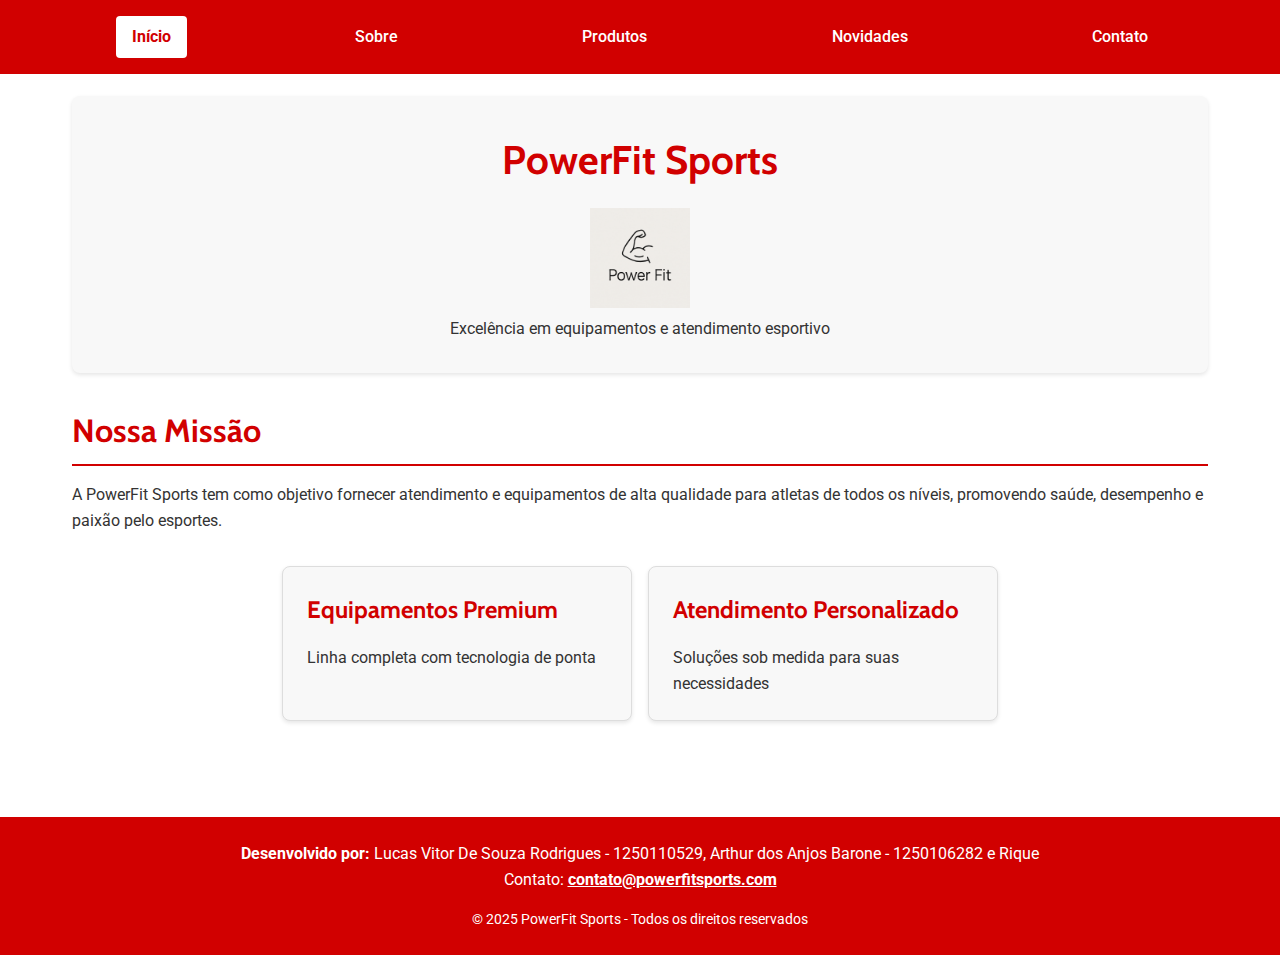
<file: index.html>
<!DOCTYPE html>
<html lang="pt-br">

<head>
    <meta charset="UTF-8">
    <meta name="viewport" content="width=device-width, initial-scale=1.0">
    <title>PowerFit Sports - Página Principal</title>
    <link rel="stylesheet" href="estilo.css">
    <link rel="preconnect" href="https://fonts.googleapis.com">
    <link rel="preconnect" href="https://fonts.gstatic.com" crossorigin>
    <link
        href="https://fonts.googleapis.com/css2?family=Cabin:ital,wght@0,400..700;1,400..700&family=Roboto:wght@400;700&display=swap"
        rel="stylesheet">
</head>

<body>
    <header class="cabecalho">
        <div class="menu-container">
            <nav class="menu">
                <a class="ativo" href="index.html">Início</a>
                <a href="sobre.html">Sobre</a>
                <a href="produtos.html">Produtos</a>
                <a href="novidades.html">Novidades</a>
                <a href="contato.html">Contato</a>
            </nav>
        </div>
    </header>

    <main class="conteudo-principal">
        <section class="banner">
            <h1>PowerFit Sports</h1> <img src="logobranca.png" alt="" width="100" height="100">
            <p>Excelência em equipamentos e atendimento esportivo</p>
        </section>

        <section class="destaques">
            <h2>Nossa Missão</h2>
            <p>A PowerFit Sports tem como objetivo fornecer atendimento e equipamentos de alta qualidade para atletas de
                todos os níveis, promovendo saúde, desempenho e paixão pelo esportes.</p>

            <div class="cards">
                <div class="card">
                    <h3>Equipamentos Premium</h3>
                    <p>Linha completa com tecnologia de ponta</p>
                </div>
                <div class="card">
                    <h3>Atendimento Personalizado</h3>
                    <p>Soluções sob medida para suas necessidades</p>
                </div>
            </div>
        </section>
    </main>

    <footer class="rodape">
        <p> <strong>Desenvolvido por:</strong> Lucas Vitor De Souza Rodrigues - 1250110529, Arthur dos Anjos Barone - 1250106282  e Rique</p>
        <p>Contato: <a href="mailto:contato@powerfitsports.com">contato@powerfitsports.com</a></p>
        <p class="copyright">&copy; 2025 PowerFit Sports - Todos os direitos reservados</p>
    </footer>
</body>

</html>
</file>
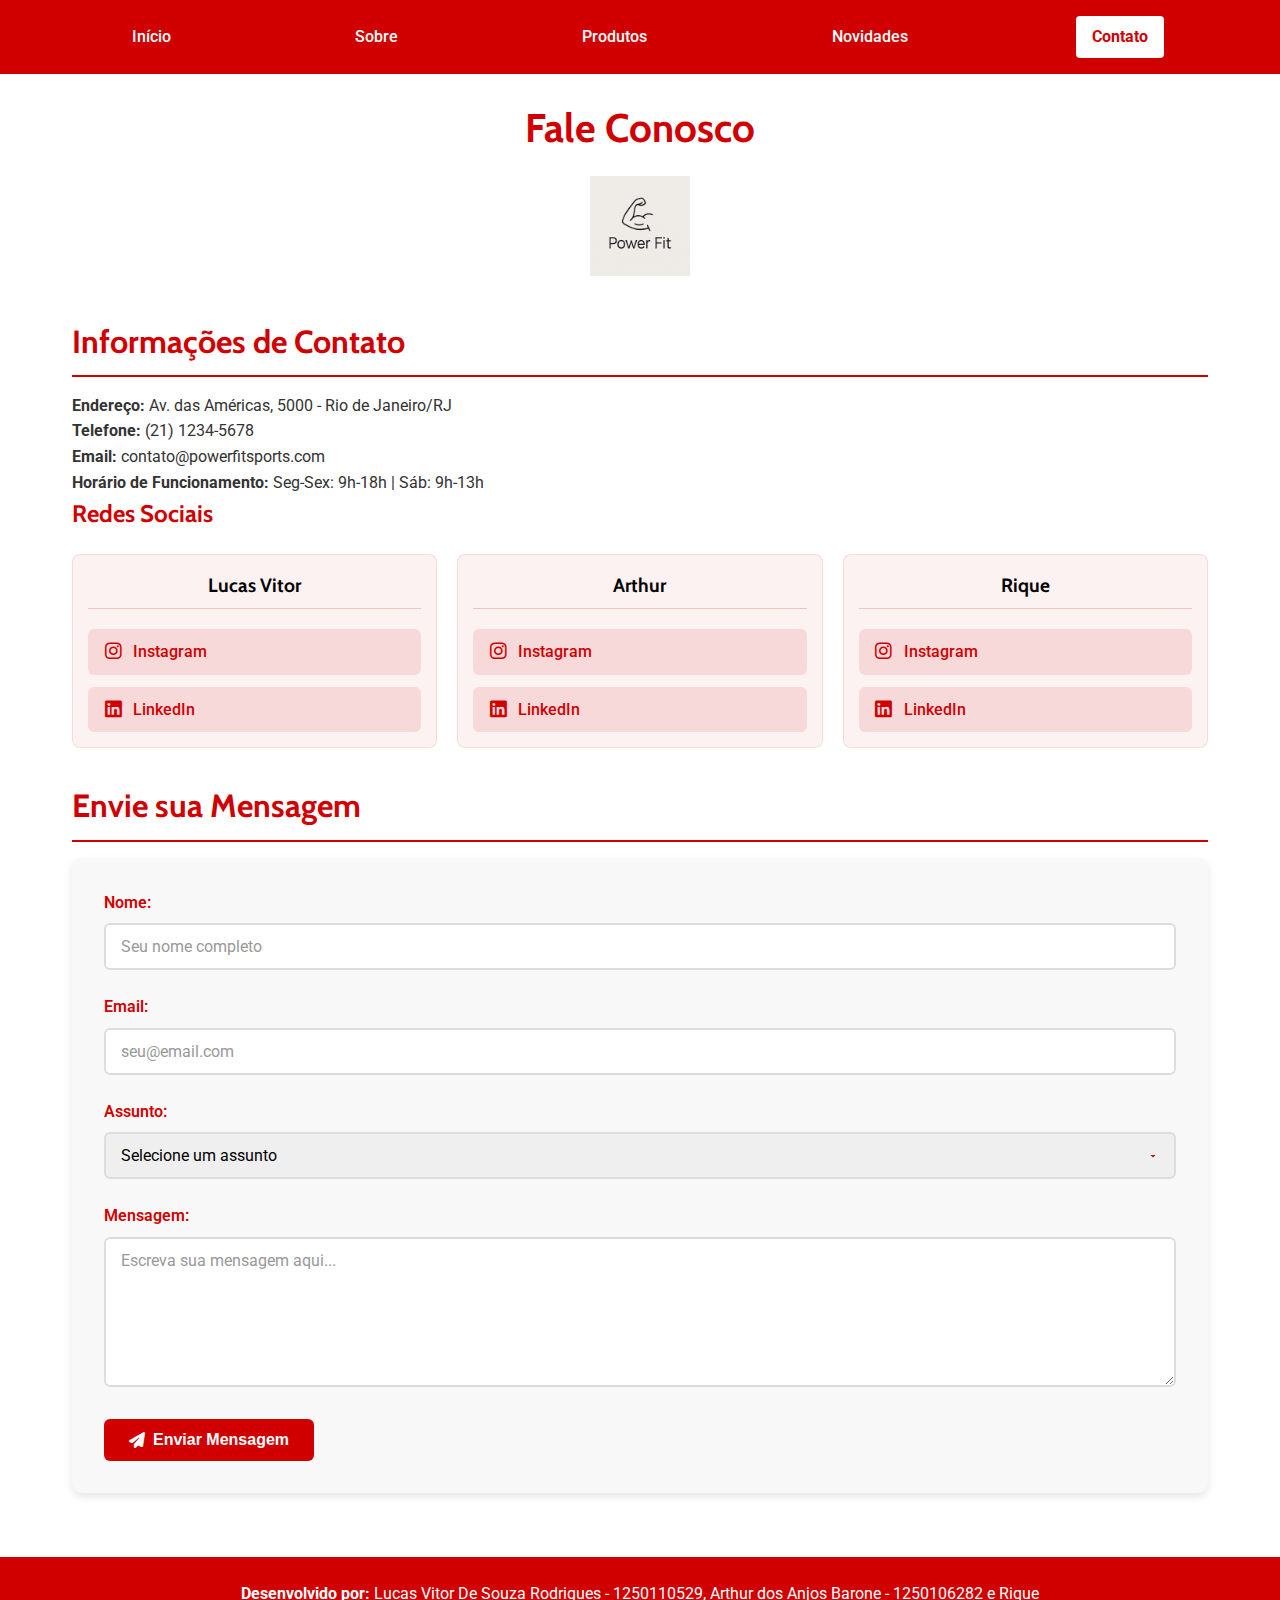
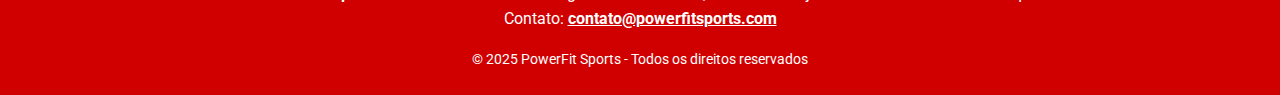
<file: contato.html>
<!DOCTYPE html>
<html lang="pt-br">
<head>
    <meta charset="UTF-8">
    <meta name="viewport" content="width=device-width, initial-scale=1.0">
    <title>PowerFit Sports - Contato</title>
    <link rel="stylesheet" href="estilo.css">
    <link rel="preconnect" href="https://fonts.googleapis.com">
    <link rel="preconnect" href="https://fonts.gstatic.com" crossorigin>
    <link href="https://fonts.googleapis.com/css2?family=Cabin:ital,wght@0,400..700;1,400..700&family=Roboto:wght@400;700&display=swap" rel="stylesheet">
    <!-- Adicionando ícones do Font Awesome -->
    <link rel="stylesheet" href="https://cdnjs.cloudflare.com/ajax/libs/font-awesome/6.4.0/css/all.min.css">
</head>
<body>
    <header class="cabecalho">
        <div class="menu-container">
            <nav class="menu">
                <a href="index.html">Início</a>
                <a href="sobre.html">Sobre</a>
                <a href="produtos.html">Produtos</a>
                <a href="novidades.html">Novidades</a>
                <a class="ativo" href="contato.html">Contato</a>
            </nav>
        </div>
    </header>

    <main class="conteudo-principal">
        <h1>Fale Conosco</h1>

        <div style="text-align: center;">
            <img src="logobranca.png" alt="Imagem" width="100" height="100">
        </div>
        
        <section class="contato">
            <div class="informacoes-contato">
                <h2>Informações de Contato</h2>
                <p><strong>Endereço:</strong> Av. das Américas, 5000 - Rio de Janeiro/RJ</p>
                <p><strong>Telefone:</strong> (21) 1234-5678</p>
                <p><strong>Email:</strong> contato@powerfitsports.com</p>
                <p><strong>Horário de Funcionamento:</strong> Seg-Sex: 9h-18h | Sáb: 9h-13h</p>
                
                <div class="redes-sociais">
                    <h3>Redes Sociais</h3>
                    <div class="container-redes-tres-colunas">
                        <!-- Coluna Lucas Vitor -->
                        <div class="coluna-redes">
                            <h4>Lucas Vitor</h4>
                            <a href="https://www.instagram.com/lucax.vt10/" target="_blank" class="social-icon"><i class="fab fa-instagram"></i> Instagram</a>
                            <a href="https://www.linkedin.com/in/lucas-vitor-356a85362/" target="_blank" class="social-icon"><i class="fab fa-linkedin"></i> LinkedIn</a>
                        </div>
                        
                        <!-- Coluna Arthur -->
                        <div class="coluna-redes">
                            <h4>Arthur</h4>
                            <a href="https://www.instagram.com/4rthur_barone/" target="_blank" class="social-icon"><i class="fab fa-instagram"></i> Instagram</a>
                            <a href="https://www.linkedin.com/in/arthur-dos-anjos-barone-76b59a292/" target="_blank" class="social-icon"><i class="fab fa-linkedin"></i> LinkedIn</a>
                        </div>
                        
                        <!-- Coluna Rique -->
                        <div class="coluna-redes">
                            <h4>Rique</h4>
                            <a href="#" target="_blank" class="social-icon"><i class="fab fa-instagram"></i> Instagram</a>
                            <a href="#" target="_blank" class="social-icon"><i class="fab fa-linkedin"></i> LinkedIn</a>
                        </div>
                    </div>
                </div>
            
            <div class="formulario-contato">
                <h2>Envie sua Mensagem</h2>
                <form action="#" method="post" class="form-contato">
                    <div class="grupo-formulario">
                        <label for="nome">Nome:</label>
                        <input type="text" id="nome" name="nome" required placeholder="Seu nome completo">
                    </div>
                    <div class="grupo-formulario">
                        <label for="email">Email:</label>
                        <input type="email" id="email" name="email" required placeholder="seu@email.com">
                    </div>
                    <div class="grupo-formulario">
                        <label for="assunto">Assunto:</label>
                        <select id="assunto" name="assunto" required>
                            <option value="" disabled selected>Selecione um assunto</option>
                            <option value="duvida">Dúvida</option>
                            <option value="sugestao">Sugestão</option>
                            <option value="orcamento">Orçamento</option>
                            <option value="outro">Outro</option>
                        </select>
                    </div>
                    <div class="grupo-formulario">
                        <label for="mensagem">Mensagem:</label>
                        <textarea id="mensagem" name="mensagem" required placeholder="Escreva sua mensagem aqui..." rows="6"></textarea>
                    </div>
                    <button type="submit" class="botao-enviar">
                        <i class="fas fa-paper-plane"></i> Enviar Mensagem
                    </button>
                </form>
            </div>
        </section>
    </main>

    <footer class="rodape">
        <p> <strong>Desenvolvido por:</strong> Lucas Vitor De Souza Rodrigues - 1250110529, Arthur dos Anjos Barone - 1250106282  e Rique</p>
        <p>Contato: <a href="mailto:contato@powerfitsports.com">contato@powerfitsports.com</a></p>
        <p class="copyright">&copy; 2025 PowerFit Sports - Todos os direitos reservados</p>
    </footer>
</body>
</html>
</file>
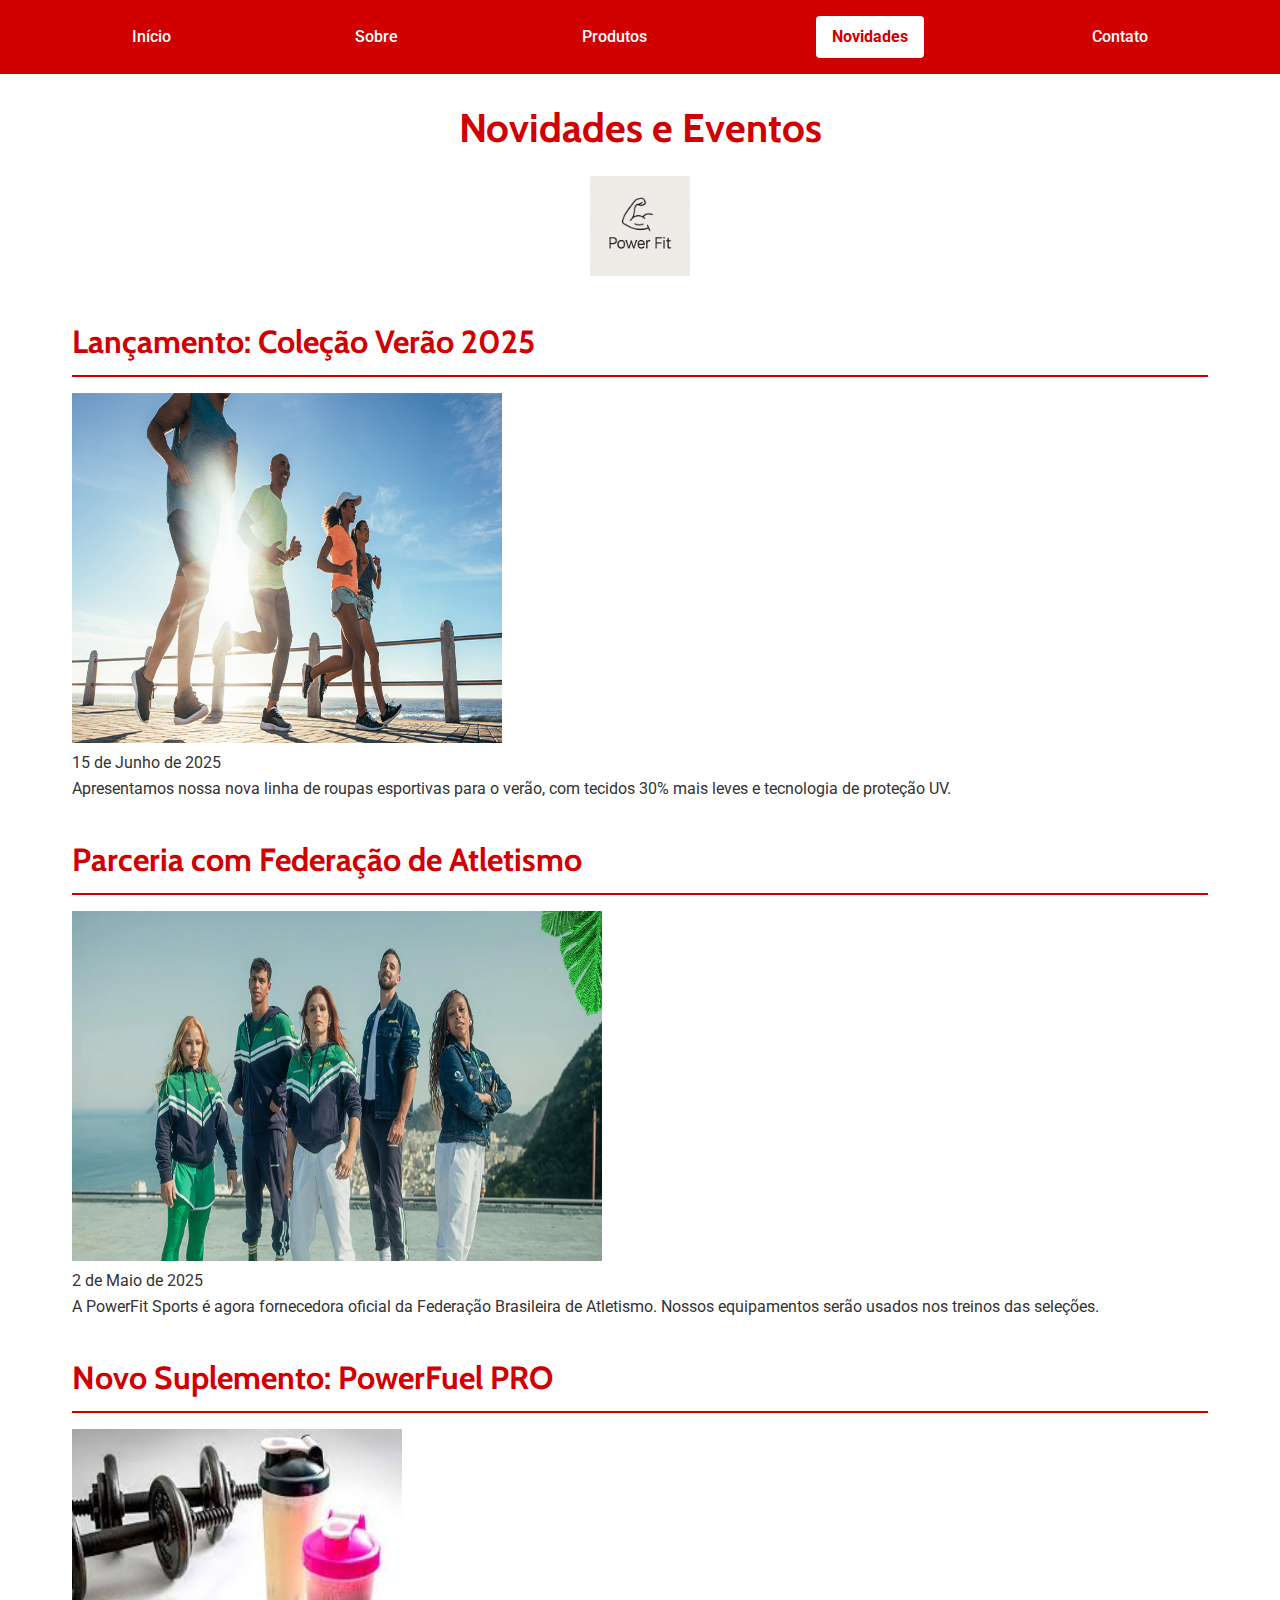
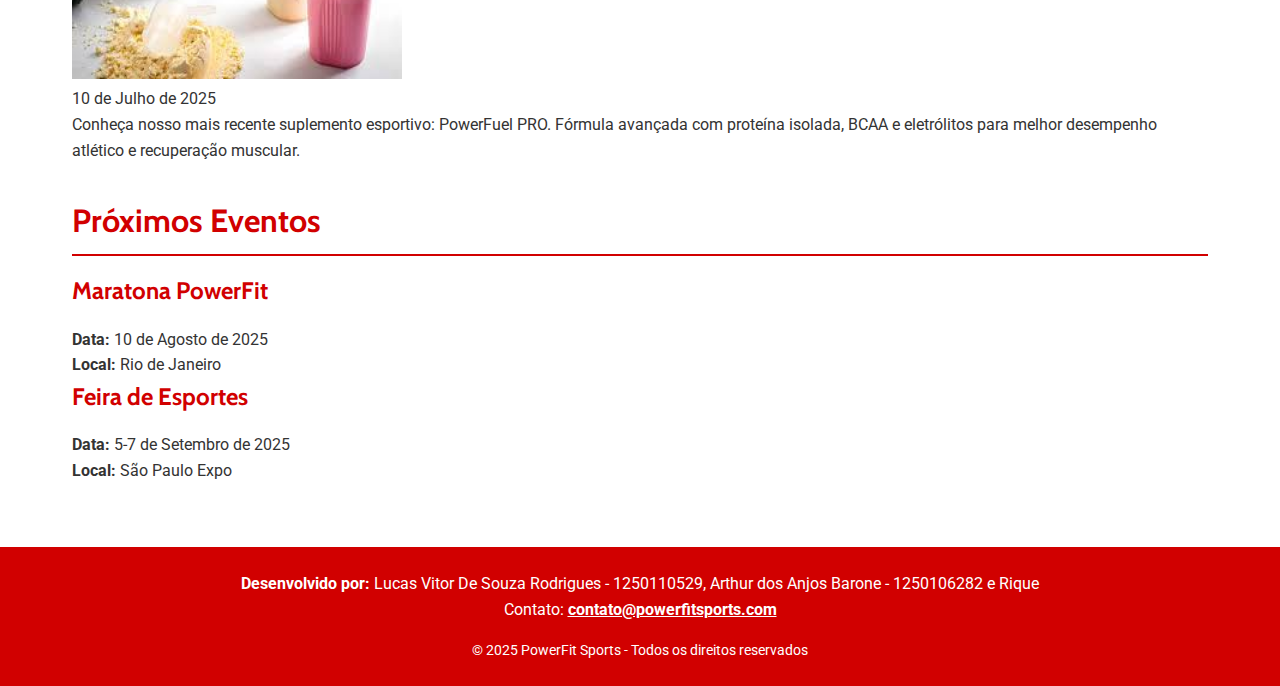
<file: novidades.html>
<!DOCTYPE html>
<html lang="pt-br">

<head>
    <meta charset="UTF-8">
    <meta name="viewport" content="width=device-width, initial-scale=1.0">
    <title>PowerFit Sports - Novidades</title>
    <link rel="stylesheet" href="estilo.css">
    <link rel="preconnect" href="https://fonts.googleapis.com">
    <link rel="preconnect" href="https://fonts.gstatic.com" crossorigin>
    <link
        href="https://fonts.googleapis.com/css2?family=Cabin:ital,wght@0,400..700;1,400..700&family=Roboto:wght@400;700&display=swap"
        rel="stylesheet">
</head>

<body>
    <header class="cabecalho">
        <div class="menu-container">
            <nav class="menu">
                <a href="index.html">Início</a>
                <a href="sobre.html">Sobre</a>
                <a href="produtos.html">Produtos</a>
                <a class="ativo" href="novidades.html">Novidades</a>
                <a href="contato.html">Contato</a>
            </nav>
        </div>
    </header>

    <main class="conteudo-principal">
        <h1>Novidades e Eventos</h1>

        <div style="text-align: center;">
            <img src="logobranca.png" alt="Imagem" width="100" height="100">
        </div>

        <section class="noticias">
            <article class="noticia">
                <h2>Lançamento: Coleção Verão 2025</h2>

                <img src="uv.webp" alt="" width="430" height="350">
                <p class="data">15 de Junho de 2025</p>
                <p>Apresentamos nossa nova linha de roupas esportivas para o verão, com tecidos 30% mais leves e
                    tecnologia de proteção UV.</p>
            </article>

            <article class="noticia">
                <h2>Parceria com Federação de Atletismo</h2>

                <img src="federacao.webp" alt="" width="530" height="350">
                <p class="data">2 de Maio de 2025</p>
                <p>A PowerFit Sports é agora fornecedora oficial da Federação Brasileira de Atletismo. Nossos
                    equipamentos serão usados nos treinos das seleções.</p>
            </article>

            <article class="noticia">
                <h2>Novo Suplemento: PowerFuel PRO</h2>

                <img src="suplemento1.webp" alt="" width="330" height="250">
                <p class="data">10 de Julho de 2025</p>
                <p>Conheça nosso mais recente suplemento esportivo: PowerFuel PRO. Fórmula avançada com proteína
                    isolada, BCAA e eletrólitos para melhor desempenho atlético e recuperação muscular.</p>
            </article>
        </section>

        <section class="eventos">
            <h2>Próximos Eventos</h2>
            <div class="calendario">
                <div class="evento">
                    <h3>Maratona PowerFit</h3>
                    <p><strong>Data:</strong> 10 de Agosto de 2025</p>
                    <p><strong>Local:</strong> Rio de Janeiro</p>
                </div>
                <div class="evento">
                    <h3>Feira de Esportes</h3>
                    <p><strong>Data:</strong> 5-7 de Setembro de 2025</p>
                    <p><strong>Local:</strong> São Paulo Expo</p>
                </div>
            </div>
        </section>
    </main>

    <footer class="rodape">
        <p> <strong>Desenvolvido por:</strong> Lucas Vitor De Souza Rodrigues - 1250110529, Arthur dos Anjos Barone - 1250106282  e Rique</p>
        <p>Contato: <a href="mailto:contato@powerfitsports.com">contato@powerfitsports.com</a></p>
        <p class="copyright">&copy; 2025 PowerFit Sports - Todos os direitos reservados</p>
    </footer>
</body>

</html>
</file>
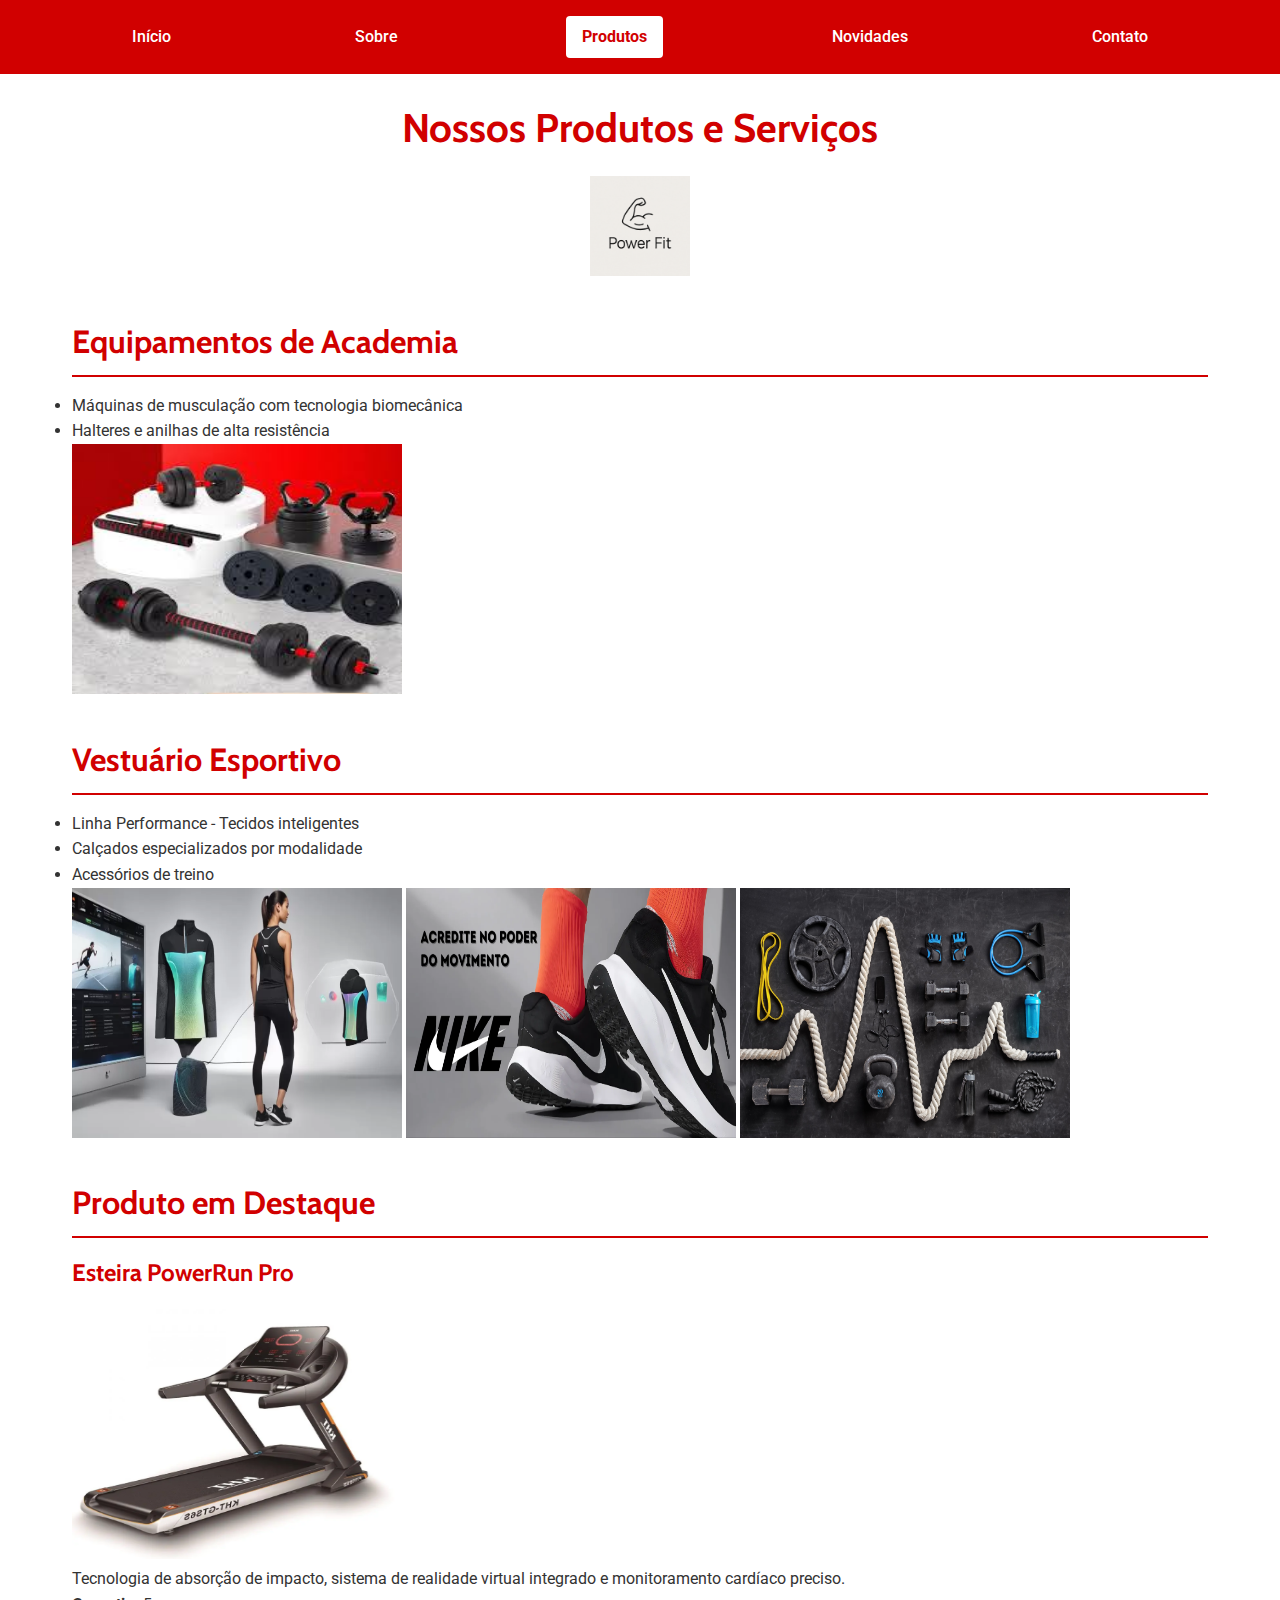
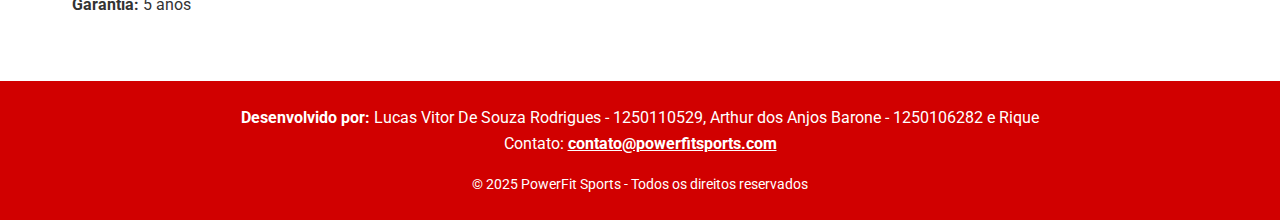
<file: produtos.html>
<!DOCTYPE html>
<html lang="pt-br">

<head>
    <meta charset="UTF-8">
    <meta name="viewport" content="width=device-width, initial-scale=1.0">
    <title>PowerFit Sports - Produtos</title>
    <link rel="stylesheet" href="estilo.css">
    <link rel="preconnect" href="https://fonts.googleapis.com">
    <link rel="preconnect" href="https://fonts.gstatic.com" crossorigin>
    <link
        href="https://fonts.googleapis.com/css2?family=Cabin:ital,wght@0,400..700;1,400..700&family=Roboto:wght@400;700&display=swap"
        rel="stylesheet">
</head>

<body>
    <header class="cabecalho">
        <div class="menu-container">
            <nav class="menu">
                <a href="index.html">Início</a>
                <a href="sobre.html">Sobre</a>
                <a class="ativo" href="produtos.html">Produtos</a>
                <a href="novidades.html">Novidades</a>
                <a href="contato.html">Contato</a>
            </nav>
        </div>
    </header>

    <main class="conteudo-principal">
        <h1>Nossos Produtos e Serviços</h1>

        <div style="text-align: center;">
            <img src="logobranca.png" alt="Imagem" width="100" height="100">
        </div>

        <section class="categorias">
            <article class="categoria">
                <h2>Equipamentos de Academia</h2>
                <ul>
                    <li>Máquinas de musculação com tecnologia biomecânica</li>
                    <li>Halteres e anilhas de alta resistência</li>

                    <img src="anilhas.webp" alt="" width="330" height="250">
                </ul>
            </article>

            <article class="categoria">
                <h2>Vestuário Esportivo</h2>
                <ul>
                    <li>Linha Performance - Tecidos inteligentes</li>
                    <li>Calçados especializados por modalidade</li>
                    <li>Acessórios de treino</li>

                    <img src="roupainteligente.webp" alt="" width="330" height="250">
                    <img src="tenis.webp" alt="" width="330" height="250">
                    <img src="equipamentos.webp" alt="" width="330" height="250"/>
                </ul>
            </article>


        </section>

        <section class="destaque-produto">
            <h2>Produto em Destaque</h2>
            <div class="produto">
                <h3>Esteira PowerRun Pro</h3>

                <img src="esteira.webp" alt=""width="330" height="250">

                <p>Tecnologia de absorção de impacto, sistema de realidade virtual integrado e monitoramento cardíaco
                    preciso.</p>
                <p><strong>Garantia:</strong> 5 anos</p>
            </div>
        </section>
    </main>

    <footer class="rodape">
        <p> <strong>Desenvolvido por:</strong> Lucas Vitor De Souza Rodrigues - 1250110529, Arthur dos Anjos Barone - 1250106282  e Rique</p>
        <p>Contato: <a href="mailto:contato@powerfitsports.com">contato@powerfitsports.com</a></p>
        <p class="copyright">&copy; 2025 PowerFit Sports - Todos os direitos reservados</p>
    </footer>
</body>

</html>
</file>
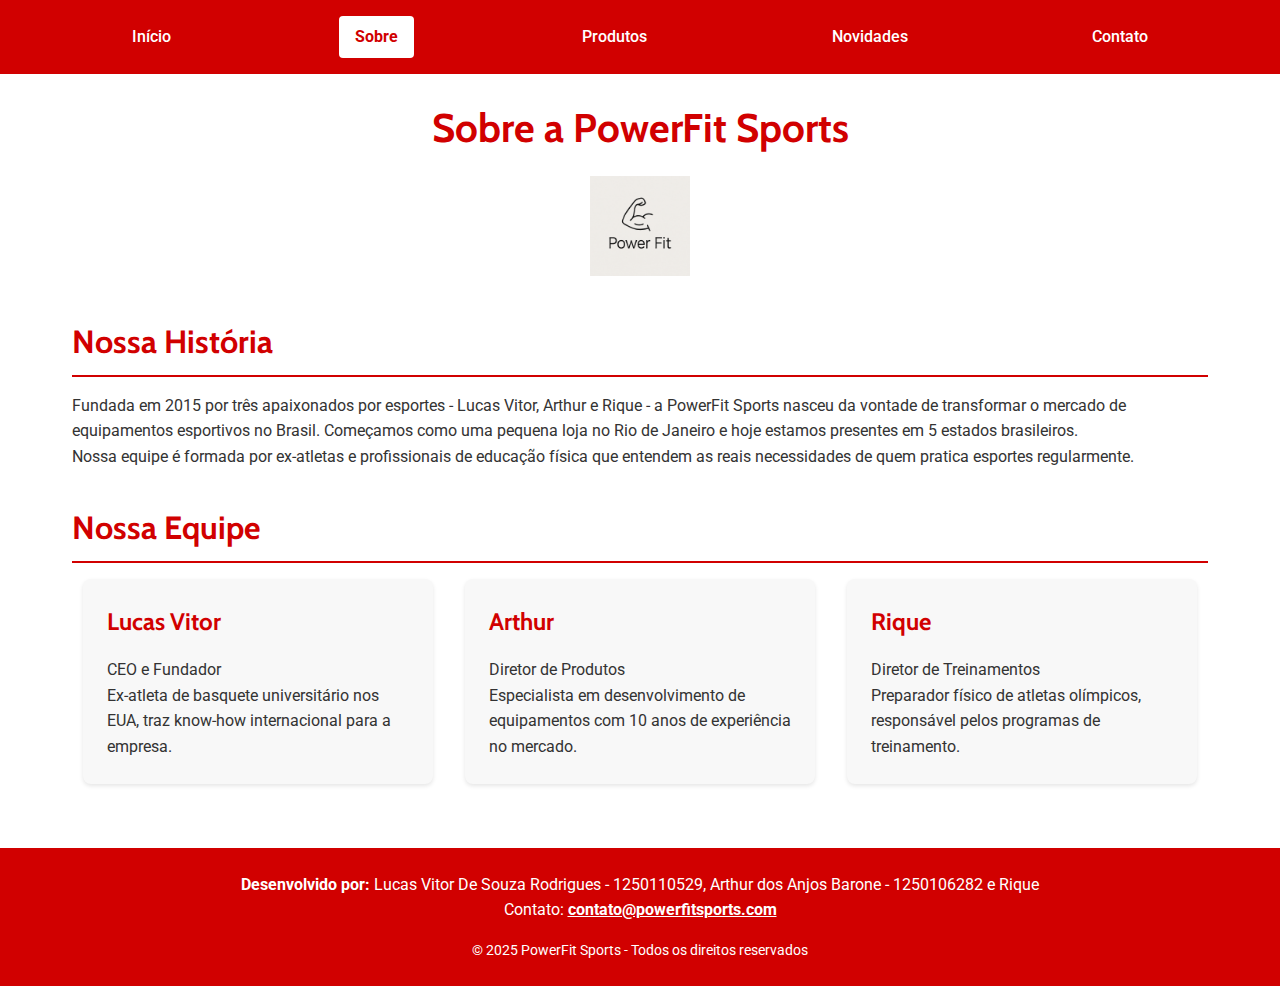
<file: sobre.html>
<!DOCTYPE html>
<html lang="pt-br">

<head>
    <meta charset="UTF-8">
    <meta name="viewport" content="width=device-width, initial-scale=1.0">
    <title>PowerFit Sports - Sobre Nós</title>
    <link rel="stylesheet" href="estilo.css">
    <link rel="preconnect" href="https://fonts.googleapis.com">
    <link rel="preconnect" href="https://fonts.gstatic.com" crossorigin>
    <link
        href="https://fonts.googleapis.com/css2?family=Cabin:ital,wght@0,400..700;1,400..700&family=Roboto:wght@400;700&display=swap"
        rel="stylesheet">
</head>

<body>
    <header class="cabecalho">
        <div class="menu-container">
            <nav class="menu">
                <a href="index.html">Início</a>
                <a class="ativo" href="sobre.html">Sobre</a>
                <a href="produtos.html">Produtos</a>
                <a href="novidades.html">Novidades</a>
                <a href="contato.html">Contato</a>
            </nav>
        </div>
    </header>

    <main class="conteudo-principal">
        <section class="sobre-nos">
            <h1>Sobre a PowerFit Sports</h1>
            <div style="text-align: center;">
                <img src="logobranca.png" alt="Imagem" width="100" height="100">
            </div>

            <article class="historia">
                <h2>Nossa História</h2>
                <p>Fundada em 2015 por três apaixonados por esportes - Lucas Vitor, Arthur e Rique - a PowerFit Sports
                    nasceu da vontade de transformar o mercado de equipamentos esportivos no Brasil. Começamos como uma
                    pequena loja no Rio de Janeiro e hoje estamos presentes em 5 estados brasileiros.</p>
                <p>Nossa equipe é formada por ex-atletas e profissionais de educação física que entendem as reais
                    necessidades de quem pratica esportes regularmente.</p>
            </article>

            <article class="equipe">
                <h2>Nossa Equipe</h2>
                <div class="membros">
                    <div class="membro">
                        <h3>Lucas Vitor</h3>
                        <p>CEO e Fundador</p>
                        <p>Ex-atleta de basquete universitário nos EUA, traz know-how internacional para a empresa.</p>
                    </div>
                    <div class="membro">
                        <h3>Arthur</h3>
                        <p>Diretor de Produtos</p>
                        <p>Especialista em desenvolvimento de equipamentos com 10 anos de experiência no mercado.</p>
                    </div>
                    <div class="membro">
                        <h3>Rique</h3>
                        <p>Diretor de Treinamentos</p>
                        <p>Preparador físico de atletas olímpicos, responsável pelos programas de treinamento.</p>
                    </div>
                </div>
            </article>
        </section>
    </main>

    <footer class="rodape">
        <p> <strong>Desenvolvido por:</strong> Lucas Vitor De Souza Rodrigues - 1250110529, Arthur dos Anjos Barone - 1250106282  e Rique</p>
        <p>Contato: <a href="mailto:contato@powerfitsports.com">contato@powerfitsports.com</a></p>
        <p class="copyright">&copy; 2025 PowerFit Sports - Todos os direitos reservados</p>
    </footer>
</body>

</html>
</file>
<file: estilo.css>
/* ============ RESET E ESTILOS GLOBAIS ============ */
/* Remove margens e paddings padrão de todos elementos */
* {
    margin: 0;
    padding: 0;
    box-sizing: border-box; /* Inclui padding e border no cálculo do tamanho */
}

/* Estilos base para toda a página */
body {
    font-family: 'Roboto', sans-serif; /* Define fonte principal */
    line-height: 1.6; /* Espaçamento entre linhas */
    background-color: #ffffff; /* Cor de fundo branca */
    color: #333; /* Cor do texto principal */
    display: flex; /* Ativa modelo flexbox */
    flex-direction: column; /* Organiza elementos em coluna */
    min-height: 100vh; /* Altura mínima = 100% da tela visível */
}

/* ============ CABEÇALHO E MENU ============ */
/* Estilo do cabeçalho fixo no topo */
.cabecalho {
    background-color: #d10000; /* Cor vermelha */
    width: 100%;
    position: fixed; /* Fixa no topo */
    top: 0;
    z-index: 1000; /* Garante que fique acima de outros elementos */
}

/* Container para centralizar o menu */
.menu-container {
    max-width: 1200px; /* Largura máxima */
    margin: 0 auto; /* Centraliza horizontalmente */
}

/* Estilo da barra de navegação */
.menu {
    display: flex; /* Disposição em linha */
    justify-content: space-around; /* Espaço igual entre itens */
    padding: 1rem 0; /* Espaçamento vertical */
}

/* Estilo dos links do menu */
.menu a {
    color: white; /* Texto branco */
    text-decoration: none; /* Remove sublinhado */
    padding: 0.5rem 1rem; /* Espaçamento interno */
    font-weight: 500; /* Peso da fonte */
    transition: all 0.3s ease; /* Transição suave */
    border-radius: 4px; /* Cantos arredondados */
}

/* Efeito ao passar o mouse */
.menu a:hover {
    background-color: #ffffff; /* Fundo branco */
    color: #d10000; /* Texto vermelho */
}

/* Estilo do link ativo (página atual) */
.menu a.ativo {
    background-color: #ffffff; /* Fundo branco */
    color: #d10000; /* Texto vermelho */
    font-weight: bold; /* Texto em negrito */
}

/* ============ CONTEÚDO PRINCIPAL ============ */
/* Área principal do conteúdo */
.conteudo-principal {
    flex: 1; /* Ocupa todo espaço disponível */
    padding: 6rem 2rem 2rem; /* Espaçamento interno (6rem topo para menu fixo) */
    max-width: 1200px; /* Largura máxima */
    margin: 0 auto; /* Centraliza na página */
    width: 100%; /* Largura total */
}

/* Estilos para títulos */
h1, h2, h3 {
    color: #d10000; /* Cor vermelha */
    font-family: 'Cabin', sans-serif; /* Fonte diferente para títulos */
    margin-bottom: 1rem; /* Espaço abaixo */
}

h1 {
    font-size: 2.5rem; /* Tamanho grande */
    text-align: center; /* Centralizado */
}

h2 {
    font-size: 2rem; /* Tamanho médio */
    border-bottom: 2px solid #d10000; /* Linha vermelha abaixo */
    padding-bottom: 0.5rem; /* Espaço entre texto e linha */
    margin-top: 2rem; /* Espaço acima */
}

h3 {
    font-size: 1.5rem; /* Tamanho pequeno */
}

/* ============ BANNER ============ */
/* Estilo do banner principal */
.banner {
    background-color: #f8f8f8; /* Fundo cinza claro */
    padding: 2rem; /* Espaçamento interno */
    text-align: center; /* Texto centralizado */
    margin-bottom: 2rem; /* Espaço abaixo */
    border-radius: 8px; /* Cantos arredondados */
    box-shadow: 0 2px 4px rgba(0,0,0,0.1); /* Sombra sutil */
}

/* ============ CARDS ============ */
/* Container para cards */
.cards {
    display: flex; /* Disposição em linha */
    flex-wrap: wrap; /* Quebra de linha quando necessário */
    gap: 1rem; /* Espaço entre cards */
    justify-content: center; /* Centraliza horizontalmente */
    margin: 2rem 0; /* Espaço acima e abaixo */
}

/* Estilo individual de cada card */
.card {
    background-color: #f8f8f8; /* Fundo cinza claro */
    border: 1px solid #ddd; /* Borda sutil */
    border-radius: 8px; /* Cantos arredondados */
    padding: 1.5rem; /* Espaçamento interno */
    flex: 1 1 300px; /* Flexibilidade: cresce, encolhe, base 300px */
    max-width: 350px; /* Largura máxima */
    box-shadow: 0 2px 4px rgba(0,0,0,0.1); /* Sombra sutil */
    transition: transform 0.3s ease; /* Animação suave */
}

/* Efeito ao passar o mouse */
.card:hover {
    transform: translateY(-5px); /* Move para cima */
}

/* ============ EQUIPE ============ */
/* Container para membros da equipe */
.membros {
    display: flex; /* Disposição em linha */
    flex-wrap: wrap; /* Quebra de linha quando necessário */
    gap: 2rem; /* Espaço entre membros */
    justify-content: center; /* Centraliza horizontalmente */
}

/* Estilo de cada membro */
.membro {
    background-color: #f8f8f8; /* Fundo cinza claro */
    padding: 1.5rem; /* Espaçamento interno */
    border-radius: 8px; /* Cantos arredondados */
    flex: 1 1 300px; /* Flexibilidade: cresce, encolhe, base 300px */
    max-width: 350px; /* Largura máxima */
    box-shadow: 0 2px 4px rgba(0,0,0,0.1); /* Sombra sutil */
}

/* ============ FORMULÁRIO DE CONTATO ============ */
/* Container do formulário */
.form-contato {
    background-color: #f8f8f8; /* Fundo cinza claro */
    padding: 2rem; /* Espaçamento interno */
    border-radius: 10px; /* Cantos arredondados */
    box-shadow: 0 4px 8px rgba(0,0,0,0.1); /* Sombra */
}

/* Grupo de campos do formulário */
.grupo-formulario {
    margin-bottom: 1.5rem; /* Espaço abaixo */
}

/* Estilo das labels */
.grupo-formulario label {
    display: block; /* Ocupa linha inteira */
    margin-bottom: 0.5rem; /* Espaço abaixo */
    font-weight: 600; /* Texto em negrito */
    color: #d10000; /* Cor vermelha */
}

/* Estilo dos campos de entrada */
.grupo-formulario input,
.grupo-formulario select,
.grupo-formulario textarea {
    width: 100%; /* Largura total */
    padding: 12px 15px; /* Espaçamento interno */
    border: 2px solid #ddd; /* Borda cinza */
    border-radius: 6px; /* Cantos arredondados */
    font-family: 'Roboto', sans-serif; /* Fonte */
    font-size: 1rem; /* Tamanho do texto */
    transition: all 0.3s ease; /* Transição suave */
}

/* Efeito quando o campo está em foco */
.grupo-formulario input:focus,
.grupo-formulario select:focus,
.grupo-formulario textarea:focus {
    outline: none; /* Remove contorno padrão */
    border-color: #d10000; /* Borda vermelha */
    box-shadow: 0 0 0 3px rgba(209, 0, 0, 0.1); /* Sombra vermelha sutil */
}

/* Estilo do placeholder */
.grupo-formulario input::placeholder,
.grupo-formulario textarea::placeholder {
    color: #999; /* Cor cinza */
    opacity: 1; /* Garante visibilidade */
}

/* Estilo personalizado para select */
.grupo-formulario select {
    appearance: none; /* Remove estilo padrão */
    background-image: url("data:image/svg+xml;charset=UTF-8,%3csvg xmlns='http://www.w3.org/2000/svg' viewBox='0 0 24 24' fill='%23d10000'%3e%3cpath d='M7 10l5 5 5-5z'/%3e%3c/svg%3e");
    background-repeat: no-repeat; /* Evita repetição */
    background-position: right 15px center; /* Posição da seta */
    background-size: 12px; /* Tamanho da seta */
}

/* Estilo da área de texto */
.grupo-formulario textarea {
    min-height: 150px; /* Altura mínima */
    resize: vertical; /* Permite redimensionar apenas verticalmente */
}

/* Estilo do botão de enviar */
.botao-enviar {
    background-color: #d10000; /* Fundo vermelho */
    color: white; /* Texto branco */
    border: none; /* Sem borda */
    padding: 12px 25px; /* Espaçamento interno */
    font-size: 1rem; /* Tamanho do texto */
    font-weight: 600; /* Texto em negrito */
    border-radius: 6px; /* Cantos arredondados */
    cursor: pointer; /* Cursor de mão */
    transition: all 0.3s ease; /* Transição suave */
    display: inline-flex; /* Permite alinhar ícone e texto */
    align-items: center; /* Centraliza verticalmente */
    gap: 8px; /* Espaço entre ícone e texto */
}

/* Efeito ao passar o mouse no botão */
.botao-enviar:hover {
    background-color: #b30000; /* Vermelho mais escuro */
    transform: translateY(-2px); /* Move para cima */
    box-shadow: 0 4px 8px rgba(0,0,0,0.2); /* Sombra */
}

/* ============ REDES SOCIAIS ============ */
/* Container principal das redes sociais */
.container-redes-tres-colunas {
    display: flex;
    justify-content: space-between;
    gap: 20px;
    margin-top: 20px;
}

.coluna-redes {
    flex: 1;
    display: flex;
    flex-direction: column;
    gap: 12px;
    background-color: rgba(209, 0, 0, 0.05);
    padding: 15px;
    border-radius: 8px;
    border: 1px solid rgba(209, 0, 0, 0.1);
}

.coluna-redes h4 {
    color: #040404;
    font-family: 'Cabin', sans-serif;
    font-size: 1.2rem;
    margin-bottom: 8px;
    text-align: center;
    padding-bottom: 8px;
    border-bottom: 1px solid rgba(209, 0, 0, 0.2);
}

/* Estilo dos links de redes sociais */
.social-icon {
    display: flex; /* Alinha ícone e texto */
    align-items: center; /* Centraliza verticalmente */
    gap: 10px; /* Espaço entre ícone e texto */
    color: #d10000; /* Cor vermelha */
    text-decoration: none; /* Remove sublinhado */
    font-weight: 500; /* Peso da fonte */
    padding: 10px 15px; /* Espaçamento interno */
    border-radius: 6px; /* Cantos arredondados */
    transition: all 0.3s ease; /* Transição suave */
    background-color: rgba(209, 0, 0, 0.1); /* Fundo vermelho claro */
}

/* Efeito ao passar o mouse */
.social-icon:hover {
    background-color: rgba(209, 0, 0, 0.2); /* Fundo vermelho médio */
    transform: translateY(-2px); /* Move para cima */
    box-shadow: 0 2px 4px rgba(0,0,0,0.1); /* Sombra sutil */
}

/* Estilo dos ícones */
.social-icon i {
    font-size: 1.2rem; /* Tamanho do ícone */
    width: 20px; /* Largura fixa */
    text-align: center; /* Centraliza ícone */
    color: #d10000; /* Cor vermelha */
}

/* ============ RODAPÉ ============ */
/* Estilo do rodapé */
.rodape {
    background-color: #d10000; /* Fundo vermelho */
    color: white; /* Texto branco */
    text-align: center; /* Conteúdo centralizado */
    padding: 1.5rem; /* Espaçamento interno */
    margin-top: 2rem; /* Espaço acima */
}

/* Links no rodapé */
.rodape a {
    color: white; /* Texto branco */
    font-weight: bold; /* Negrito */
}

/* Texto de copyright */
.copyright {
    margin-top: 1rem; /* Espaço acima */
    font-size: 0.9rem; /* Tamanho menor */
}

/* ============ RESPONSIVIDADE ============ */
@media (max-width: 768px) {
    /* Menu vira coluna em telas pequenas */
    .menu {
        flex-direction: column; /* Itens em coluna */
        align-items: center; /* Centraliza verticalmente */
    }
    
    /* Links ocupam toda largura */
    .menu a {
        width: 100%; /* Largura total */
        text-align: center; /* Texto centralizado */
        margin: 0.2rem 0; /* Espaço entre links */
    }
    
    /* Ajuste de padding para o menu fixo */
    .conteudo-principal {
        padding-top: 8rem; /* Mais espaço no topo */
    }

    /* Redes sociais em coluna única em mobile */
    .container-redes {
        flex-direction: column; /* Uma coluna */
        gap: 15px; /* Espaço entre linhas */
    }
    
    /* Ajuste do formulário em mobile */
    .form-contato {
        padding: 1.5rem; /* Espaçamento interno menor */
    }
}
</file>
